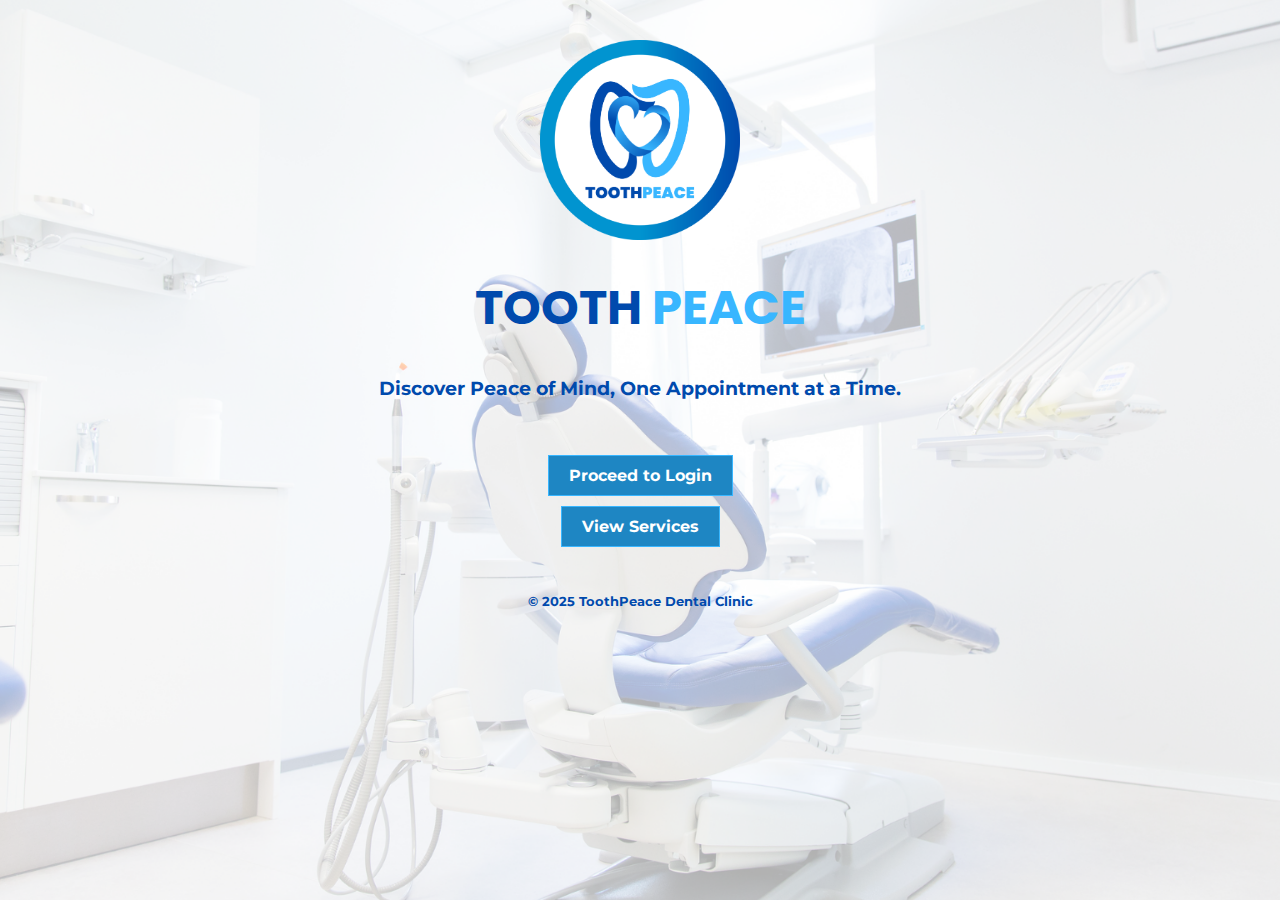
<file: index.html>
<html lang="en">
<head>
    <meta charset="UTF-8">
    <meta name="viewport" content="width=device-width, initial-scale=1.0">
    <meta name="description" content="Discover Peace of Mind, One Appointment at a Time.">

    <meta property="og:title" content="ToothPeace">
    <meta property="og:description" content="Discover Peace of Mind, One Appointment at a Time.">
    <meta property="og:image" content="https://example.com/image.jpg"&gt;>
    <meta property="og:url" content="https://example.com"&gt;>

    <link rel="icon" href="pics/toothpeace_logo.png" type="image/x-icon">
    <link rel="stylesheet" href="css/landing.css">

    <link href="https://fonts.googleapis.com/css2?family=Poppins:wght@300;400;500;600;700&display=swap" rel="stylesheet">
    <link href="https://fonts.googleapis.com/css2?family=Montserrat:wght@300;400;500;600;700&display=swap" rel="stylesheet">

    <title>ToothPeace</title>
</head>
<body>
    <header>
        <div class="logo">
            <img src="pics/toothpeace_logo.png" alt="ToothPeace Logo" />
        </div>
    </header>

    <section class="landing_page">
        <h1>
            <span class="blue">TOOTH</span> 
            <span class="skyblue">PEACE</span>
        </h1>
        <p>Discover Peace of Mind, One Appointment at a Time.</p>
        <div class="buttons">
            <button onclick="location.href='login.html'">Proceed to Login</button> <br>
            <button onclick="location.href='services.html'">View Services</button>
        </div>
    </section>

    <footer>
        <p>&copy; 2025 ToothPeace Dental Clinic</p>
    </footer>
</body>
</html>
</file>
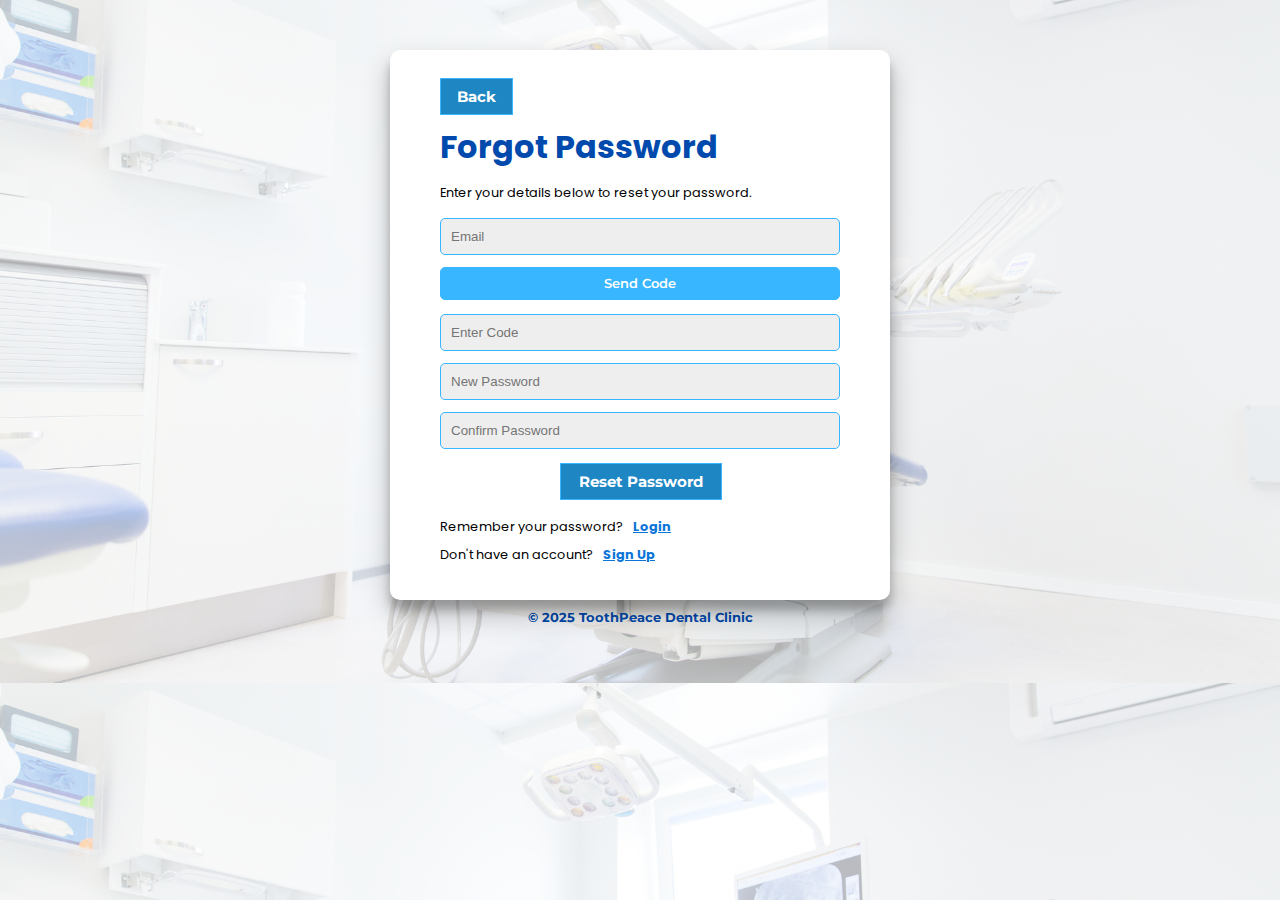
<file: forgot_pass.html>
<!DOCTYPE html>
<html lang="en">
<head>
    <meta charset="UTF-8" />
    <meta name="viewport" content="width=device-width, initial-scale=1.0"/>
    <title>ToothPeace</title>
    <link rel="icon" href="pics/toothpeace_logo.png" type="image/x-icon">
    <link rel="stylesheet" href="css/forgotpass.css"/>
    <link href="https://fonts.googleapis.com/css2?family=Poppins:wght@400;600&display=swap" rel="stylesheet"/>
    <link href="https://fonts.googleapis.com/css2?family=Montserrat:wght@300;400;500;600;700&display=swap" rel="stylesheet">
</head>
<body>
    <div class="container" id="container">
        <div class="form-container pass-container">
            <form action="#">
                <div class="back-button-wrapper">
                    <button class="loginback" onclick="location.href='login.html'" type="button">Back</button>
                </div>
                <h1>Forgot Password</h1>
                <p>Enter your details below to reset your password.</p>
                <input type="email" placeholder="Email" id="email" required/>
                <button type="button" class="btn-send-code" id="sendCode" onclick="sendVerificationCode()">Send Code</button>
                <input type="text" placeholder="Enter Code" id="code" required />
                <input type="password" placeholder="New Password" id="new-password" required />
                <input type="password" placeholder="Confirm Password" id="confirm-password" required />
                <button class="btn-login" type="submit">Reset Password</button>
                <div class="row-link">
                    <h6>Remember your password?</h6>
                    <button type="button" class="ghost" id="backToLogin" onclick="location.href='login.html'">Login</button>
                </div>
                <div class="row-link">
                    <h6>Don't have an account?</h6>
                    <button type="button" class="ghost" id="signUp" onclick="location.href='login.html'">Sign Up</button>
                </div>
            </form>
        </div>
    </div>

    <footer>
        <p>&copy; 2025 ToothPeace Dental Clinic</p>
    </footer>

    <script src="js/forgotpass.js"></script>
</body>
</html>
</file>
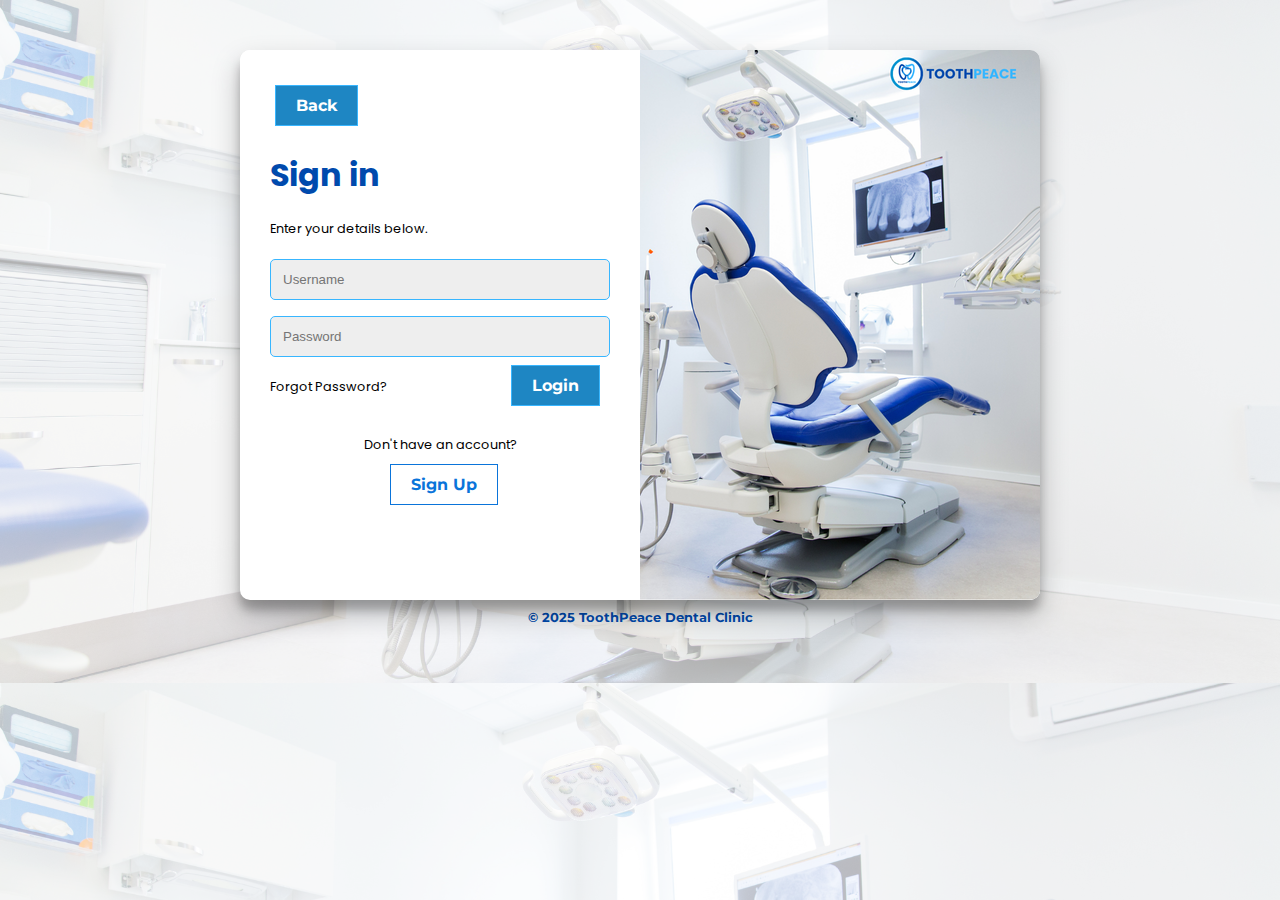
<file: login.html>
<!DOCTYPE html>
<html lang="en">
<head>
    <meta charset="UTF-8" />
    <meta name="viewport" content="width=device-width, initial-scale=1.0"/>
    <title>ToothPeace</title>
    <link rel="icon" href="pics/toothpeace_logo.png" type="image/x-icon">
    <link rel="stylesheet" href="css/login.css"/>
    <link href="https://fonts.googleapis.com/css2?family=Poppins:wght@400;600&display=swap" rel="stylesheet"/>
    <link href="https://fonts.googleapis.com/css2?family=Montserrat:wght@300;400;500;600;700&display=swap" rel="stylesheet">
</head>
<body>
    <div class="container" id="container">
        <div class="form-container sign-up-container">
            <form action="#">
                <h1>Create Account</h1>
                <input type="text" placeholder="First Name" />
                <input type="text" placeholder="Last Name" />
                <input type="email" placeholder="Email" />
                <input type="email" placeholder="Username" />
                <input type="password" placeholder="Password" />
                <button class="btn-signup">Sign Up</button>
                <div class="switch">
                    <h6>Already have an account?</h6>
                    <button type="button" class="ghost" id="backToLogin">Login</button>
                </div>
            </form>
        </div>

        <div class="form-container sign-in-container">
            <form action="#">
                <button class="loginback" onclick="location.href='index.html'" type="button">Back</button>
                <h1>Sign in</h1>
                <p>Enter your details below.</p>
                <input type="email" placeholder="Username" />
                <input type="password" placeholder="Password" />
                <a href="forgot_pass.html" class="forget_pass">Forgot Password?</a> 
                <button class="btn-login">Login</button>
                <h6>Don't have an account?</h6>
                <button type="button" class="ghost" id="signUp">Sign Up</button>
            </form>
        </div>

        <div class="overlay-container">
            <div class="overlay">
                <div class="overlay-panel overlay-left">
                <img src="pics/signup_pic.png" alt="Dental" />
                </div>
                <div class="overlay-panel overlay-right">
                <img src="pics/login_pic.png" alt="Dental" />
                </div>
            </div>
        </div>
    </div>

    <footer>
        <p>&copy; 2025 ToothPeace Dental Clinic</p>
    </footer>

    <script src="js/login.js"></script>
</body>
</html>
</file>
<file: css/landing.css>
body {
    margin: 0;
    font-family: 'Poppins';
    overflow-x: hidden;
    width: 100%;
    background-image: url('../pics/landing_bg.png');
    background-position: center;
    background-size: cover;
    text-align: center;
}

.logo img {
    width: 200px;
    margin-top: 40px;
}

.landing_page h1{
    font-size: 3rem;
}

.blue {
    color: #004aad;
}

.skyblue {
    color: #38b6ff;
}

p {
    color: #004aad;
    font: bold 1.2rem 'Montserrat', sans-serif;
}

.buttons {
    margin-top: 50px;
}

button {
    padding: 10px 20px;
    margin: 5px;
    cursor: pointer;
    background-color: #1e86c3;
    color: white;
    font: bold 1rem 'Montserrat', sans-serif;
    transition: 0.3s;
    border: 1px solid #38b6ff;
}

button:hover {
    background-color: #38b6ff;
}

footer p{
    color: #004aad;
    font: bold .8rem 'Montserrat', sans-serif;
    margin-top: 42px;
}
</file>
<file: css/forgotpass.css>
* {
    box-sizing: border-box;
}
  
body {
    font-family: 'Poppins';
    background-image: url('../pics/landing_bg.png');
    background-position: center;
    background-size: cover;
    display: flex;
    flex-direction: column;
    align-items: center;
    margin-top: 50px;
}
  
.container {
    background: #fff;
    border-radius: 10px;
    box-shadow: 0 14px 28px rgba(0,0,0,0.25), 
                0 10px 10px rgba(0,0,0,0.22);
    position: relative;
    width: 500px;
    max-width: 100%;
    min-height: 550px;
    overflow-y: auto;
    display: flex;
}
  
.form-container {
    position: absolute;
    top: 0;
    height: 100%;
    width: 100%;
    display: flex;
    justify-content: center;
    align-items: flex-start;
    padding-top: 20px;
    overflow-y: auto;
}

.loginback {
    padding: 8px 16px;
    cursor: pointer;
    background-color: #1e86c3;
    color: white;
    font: bold 0.95rem 'Montserrat', sans-serif;
    transition: 0.3s;
    border: 1px solid #38b6ff;
}
  
form {
    background: #fff;
    flex-direction: column;
    width: 100%;
    max-width: 400px;
    text-align: left;
    display: flex;
}
  
form h1 {
    font-weight: bold;
    margin: 10px 0 0 0;
    color: #004aad;
}

form p {
    font-size: .8rem;
    margin-bottom: 10px;
}

form h6 {
    font-size: .8rem;
    text-align: center;
    font-weight: normal;
    margin-top: 10px;
}
  
form input {
    background-color: #eee;
    border: 1px solid #38b6ff;
    padding: 10px;
    margin: 6px 0;
    width: 100%;
    border-radius: 5px;
}
  
form button {
    padding: 8px 18px;
    cursor: pointer;
    background-color: #1e86c3;
    color: white;
    font: bold 0.95rem 'Montserrat', sans-serif;
    transition: 0.3s;
    border: 1px solid #38b6ff;
    margin: 8px auto;
    display: block;
}

.btn-login {
    margin-left: 120px;
}

.btn-send-code {
    margin-top: 6px;
    width: 100%;
    background-color: #38b6ff;
    color: white;
    border-radius: 5px;
    font-size: 0.8rem;
    font-weight: 600;
}

form button:hover {
    background-color: #38b6ff;
}
  
button.ghost {
    background: none;
    border: none;
    color: #0a74da;
    font-size: 0.8rem;
    font-family: 'Poppins', sans-serif;
    text-decoration: underline;
    cursor: pointer;
    padding: 0;
    margin: 0;
    top: 0;
}

button.ghost:hover {
    color: #004aad;
    text-decoration: none;
    background-color: transparent   ;
}

footer p {
    color: #004aad;
    font: bold .8rem 'Montserrat', sans-serif;
    margin-top: 10px;
}

.row-link {
    display: flex;
    justify-content: flex-start;
    align-items: center;
    gap: 10px;
    margin-top: 10px;
}

.row-link h6 {
    margin: 0;
    font-size: 0.8rem;
    font-weight: normal;
}

.row-link button.ghost {
    margin-left: 0;
    top: 0;
}

.back-button-wrapper {
    display: flex;
    justify-content: flex-start;
    width: 100%;
    margin-bottom: -10px;
}

.loginback {
    margin-left: 0;
}
</file>
<file: css/login.css>
* {
    box-sizing: border-box;
}
  
body {
    font-family: 'Poppins';
    background-image: url('../pics/landing_bg.png');
    background-position: center;
    background-size: cover;
    display: flex;
    flex-direction: column;
    align-items: center;
    margin-top: 50px;
}
  
.container {
    background: #fff;
    border-radius: 10px;
    box-shadow: 0 14px 28px rgba(0,0,0,0.25), 
                0 10px 10px rgba(0,0,0,0.22);
    position: relative;
    width: 800px;
    max-width: 100%;
    min-height: 550px;
    overflow: hidden;
    display: flex;
}
  
.form-container {
    position: absolute;
    top: 0;
    height: 100%;
    transition: all 0.6s ease-in-out;
    width: 50%;
}
  
.sign-in-container {
    left: 0;
    z-index: 2;
}
  
.sign-up-container {
    left: 0;
    opacity: 0;
    z-index: 1;
}
  
.container.right-panel-active .sign-in-container {
    transform: translateX(100%);
}
  
.container.right-panel-active .sign-up-container {
    transform: translateX(100%);
    opacity: 1;
    z-index: 5;
}

.loginback {
    padding: 10px 20px;
    margin: 5px;
    cursor: pointer;
    background-color: #1e86c3;
    color: white;
    font: bold 1rem 'Montserrat', sans-serif;
    transition: 0.3s;
    border: 1px solid #38b6ff;
}
  
form {
    background: #fff;
    flex-direction: column;
    padding: 30px 30px;
    width: 100%;
    max-width: 400px;
    text-align: left;
}
  
form h1 {
    font-weight: bold;
    margin-top: 20px;
    color: #004aad;
}

form p {
    font-size: .8rem;
}

form h6 {
    font-size: .8rem;
    text-align: center;
    font-weight: normal;
}
  
form input {
    display: inline-block;
    background-color: #eee;
    border: 1px solid #38b6ff;
    padding: 12px;
    margin: 8px 0;
    width: 100%;
    border-radius: 5px;
}
  
form button {
    padding: 10px 20px;
    cursor: pointer;
    background-color: #1e86c3;
    color: white;
    font: bold 1rem 'Montserrat', sans-serif;
    transition: 0.3s;
    border: 1px solid #38b6ff;
}

.btn-login {
    margin-left: 20px; /* top, right, bottom, left */
}

.btn-signup {
    margin-left: 110px;
}

form button:hover {
    background-color: #38b6ff;
}
  
button.ghost {
    padding: 10px 20px;
    cursor: pointer;
    background-color: transparent;
    border: 1px solid #0a74da;
    color: #0a74da;
    transition: 0.3s;

    display: block;
    margin-left: 120px;

    position: relative;
    top: -20px;
}

.switch {
    display: flex;
    align-items: center;
    justify-content: center;
    gap: 10px;
    margin-top: 20px;
}

.switch h6 {
    margin: 0;
    font-size: .8rem;
}

.switch button.ghost {
    padding: 10px 20px;
    cursor: pointer;
    background-color: transparent;
    border: 1px solid #0a74da;
    color: #0a74da;
    transition: 0.3s;
    margin-left: 10px; 
    top: 2px;
}
  
.overlay-container {
    position: absolute;
    top: 0;
    left: 50%;
    width: 50%;
    height: 100%;
    overflow: hidden;
    transition: transform 0.6s ease-in-out;
    z-index: 100;
}
  
.container.right-panel-active .overlay-container {
    transform: translateX(-100%);
}
  
.overlay {
    background: #f0f2f5;
    background-size: cover;
    background-position: center;
    color: white;
    position: absolute;
    left: -100%;
    height: 100%;
    width: 200%;
    transform: translateX(0);
    transition: transform 0.6s ease-in-out;
    display: flex;
    align-items: center;
    justify-content: space-around;
}
  
.container.right-panel-active .overlay {
    transform: translateX(50%);
}
  
.overlay-panel {
    display: flex;
    align-items: center;
    justify-content: center;
    flex: 1;
}
  
.overlay-panel img {
    width: 100%;
    max-width: 500px;
    height: 550px;
}

.forget_pass {
    margin-right: 100px;
    text-decoration: none;
    color: black;
    font-size: .8rem;
    transition: color 0.3s ease;
}
  
.forget_pass:hover {
    color: #084e8a;
}
  

footer p{
    color: #004aad;
    font: bold .8rem 'Montserrat', sans-serif;
    margin-top: 10px;
}
</file>
